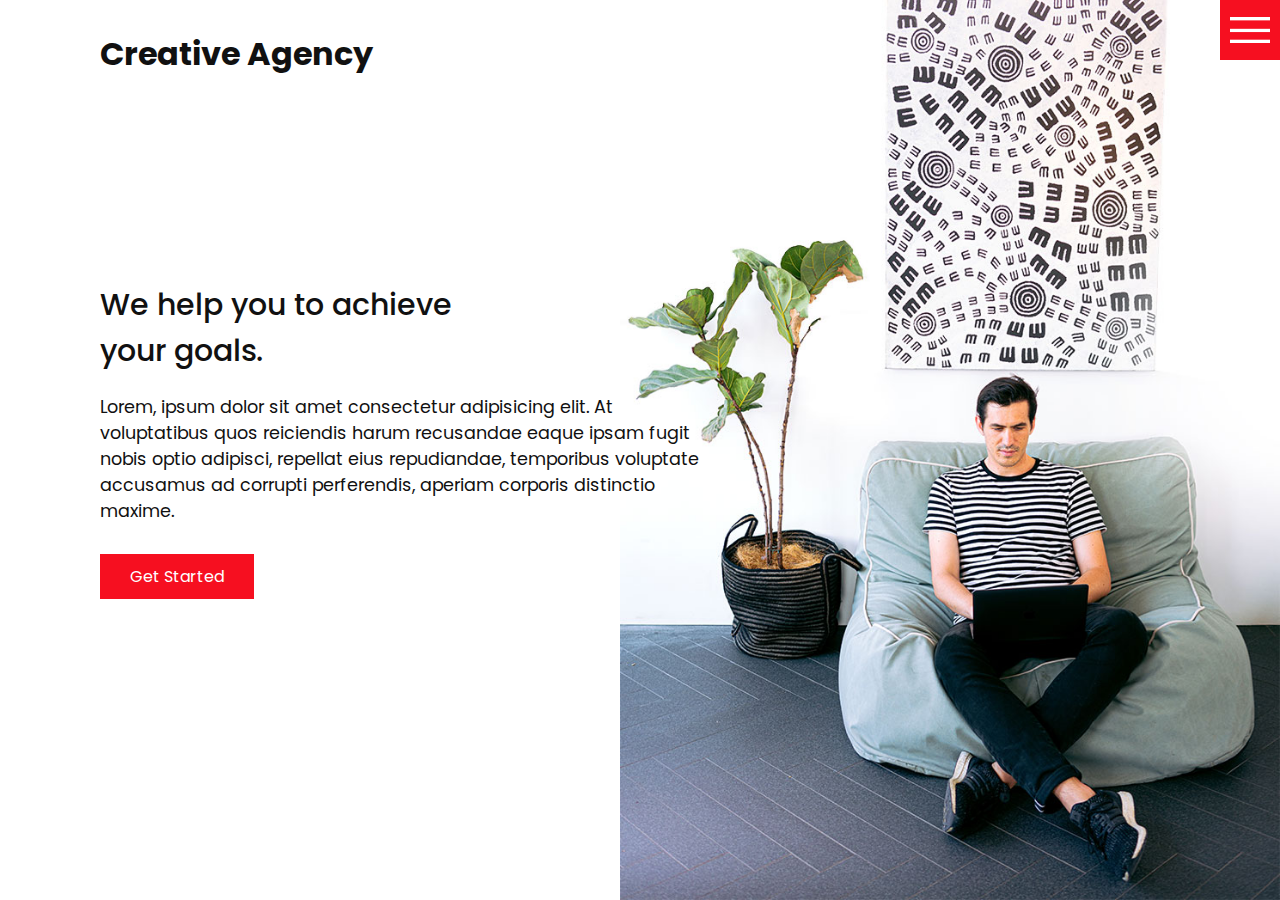
<file: index.html>
<!DOCTYPE html>
<html lang="en">
    <head>
        <meta charset="UTF-8">
        <meta http-equiv="X-UA-Compatible" content="IE=edge">
        <meta name="viewport" content="width=device-width, initial-scale=1.0">
        <link href="main.css" rel="stylesheet" type="text/css"/>
        <link rel="icon" href="Images/favicon.ico" type="image/icon">
        <title>Creative Agency</title>
    </head>
    <body>
        <header>
            <div class="logo">Creative Agency</div>
            <div class="toggle"></div>
            <div class="navigation">
                <ul>
                    <li><a href="index.html">Home</a></li>
                    <li><a href="services.html">Services</a></li>
                    <li><a href="work.html">Work</a></li>
                    <li><a href="contact.html">Contact</a></li>
                </ul>
                <div class="socialBar">
                    <ul>
                        <li><a target="_blank" href="www.facebook.com"><img src="Images/facebook.png" alt="Facebook icon"/></a></li>
                        <li><a target="_blank" href="www.twitter.com"><img src="Images/twitter.png" alt="Twitter icon"/></a></li>
                        <li><a target="_blank" href="www.instagram.com"><img src="Images/instagram.png" alt="Instagram icon"/></a></li>
                    </ul>
                    <a href="mailto:aidanhumpidge@gmail.com" class="emailIcon"><img src="Images/email.png" alt="Email icon"/></a>
                </div>
            </div>
        </header>

        <main class="home">
            <img src="Images/home-img.jpg" class="homeImg" alt="home img" />
            <div class="homeContent">
                <h1>We help you to achieve <br> your goals.</h1>
                <p>Lorem, ipsum dolor sit amet consectetur adipisicing elit. At voluptatibus quos 
                    reiciendis harum recusandae eaque ipsam fugit nobis optio adipisci, repellat 
                    eius repudiandae, temporibus voluptate accusamus ad corrupti perferendis, 
                    aperiam corporis distinctio maxime.</p>
                <a class="button" href="contact.html">Get Started</a>
            </div>
        </main>

        <script src="js/main.js"></script>
    </body>
</html>
</file>
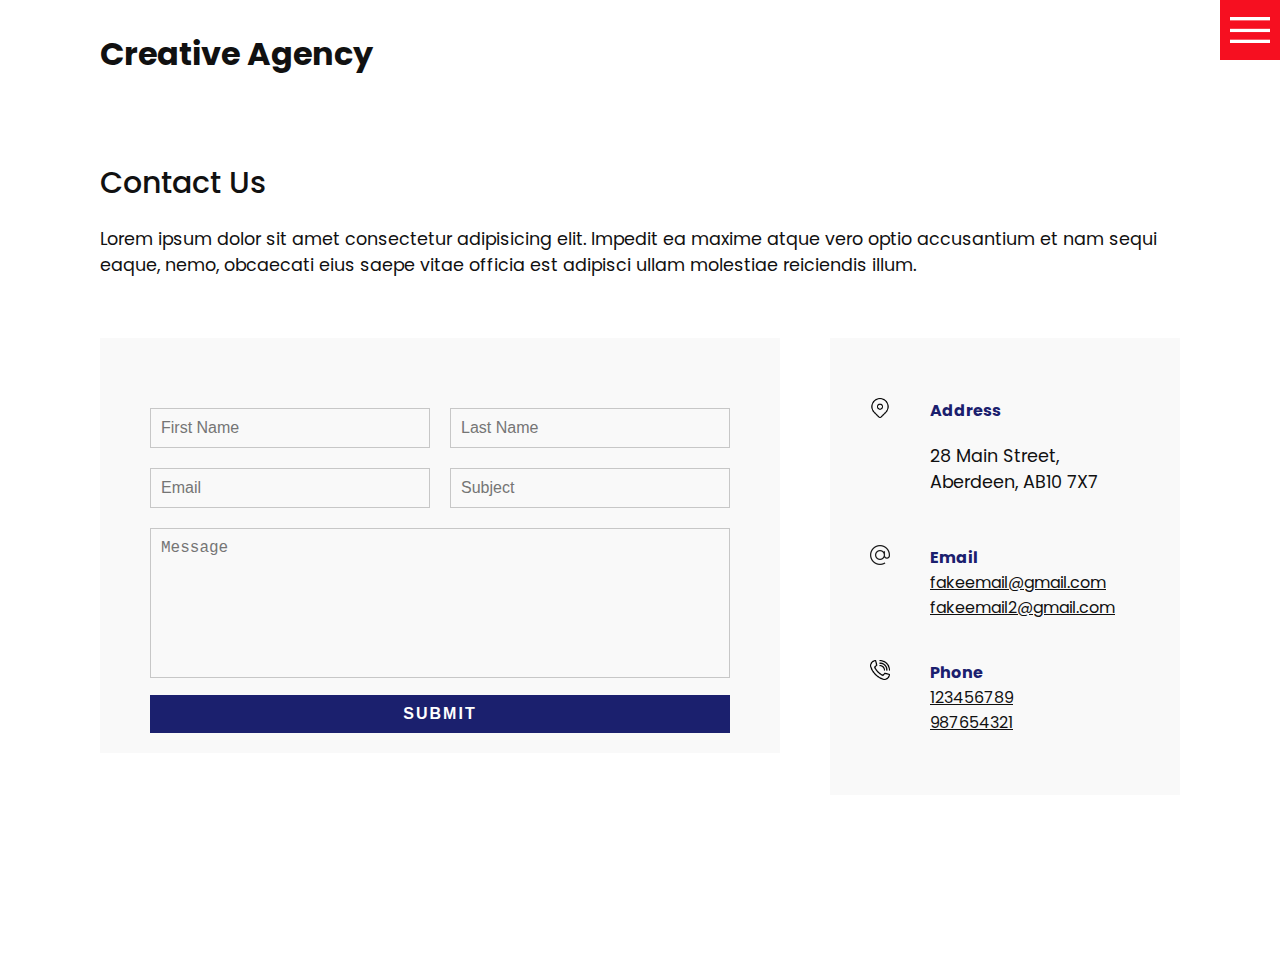
<file: contact.html>
<!DOCTYPE html>
<html lang="en">
    <head>
        <meta charset="UTF-8">
        <meta http-equiv="X-UA-Compatible" content="IE=edge">
        <meta name="viewport" content="width=device-width, initial-scale=1.0">
        <link href="main.css" rel="stylesheet" type="text/css"/>
        <link rel="icon" href="Images/favicon.ico" type="image/icon">
        <title>Creative Agency - Contact</title>
    </head>
    <body>
        <header>
            <div class="logo">Creative Agency</div>
            <div class="toggle"></div>
            <div class="navigation">
                <ul>
                    <li><a href="index.html">Home</a></li>
                    <li><a href="services.html">Services</a></li>
                    <li><a href="work.html">Work</a></li>
                    <li><a href="contact.html">Contact</a></li>
                </ul>
                <div class="socialBar">
                    <ul>
                        <li><a target="_blank" href="www.facebook.com"><img src="Images/facebook.png" alt="Facebook icon"/></a></li>
                        <li><a target="_blank" href="www.twitter.com"><img src="Images/twitter.png" alt="Twitter icon"/></a></li>
                        <li><a target="_blank" href="www.instagram.com"><img src="Images/instagram.png" alt="Instagram icon"/></a></li>
                    </ul>
                    <a href="mailto:aidanhumpidge@gmail.com" class="emailIcon"><img src="Images/email.png" alt="Email icon"/></a>
                </div>
            </div>
        </header>

        <main>
            <div class="title">
                <h1>Contact Us</h1>
                <p>Lorem ipsum dolor sit amet consectetur adipisicing elit. Impedit ea maxime atque vero 
                    optio accusantium et nam sequi eaque, nemo, obcaecati eius saepe vitae officia 
                    est adipisci ullam molestiae reiciendis illum.</p>
            </div>
            <div class="contact">
                <div class="contactForm">
                    <form accept="">
                        <div class="row">
                            <div class="input50">
                                <input type="text" placeholder="First Name" />
                            </div>
                            <div class="input50">
                                <input type="text" placeholder="Last Name" />
                            </div>
                        </div>
                        <div class="row">
                            <div class="input50">
                                <input type="email" placeholder="Email" />
                            </div>
                            <div class="input50">
                                <input type="text" placeholder="Subject" />
                            </div>
                        </div>
                        <div class="row">
                            <div class="input100">
                                <textarea placeholder="Message"></textarea>
                            </div>
                        </div>
                        <div class="row">
                            <div class="input100">
                                <input type="Submit" value="Submit"/>
                            </div>
                        </div>
                    </form>
                </div>
                <div class="contactInfo">
                    <div class="infoBox">
                        <img src="Images/address.png" alt="" class="contactIcon"/>
                        <div class="details">
                            <h4>Address</h4>
                            <p>28 Main Street, Aberdeen, AB10 7X7</p>
                        </div>
                    </div>
                    <div class="infoBox">
                        <img src="Images/email.png" alt="" class="contactIcon"/>
                        <div class="details">
                            <h4>Email</h4>
                            <a href="mailto:fakeemail@gmail.com">fakeemail@gmail.com</a><br/>
                            <a href="mailto:fakeemail@gmail.com">fakeemail2@gmail.com</a>
                        </div>
                    </div>
                    <div class="infoBox">
                        <img src="Images/call.png" alt="" class="contactIcon"/>
                        <div class="details">
                            <h4>Phone</h4>
                            <a href="tel:+123456789">123456789</a><br/>
                            <a href="tel:+123456789">987654321</a>
                        </div>
                    </div>
                </div>
            </div>
        </main>

        <script src="js/main.js"></script>
    </body>
</html>
</file>
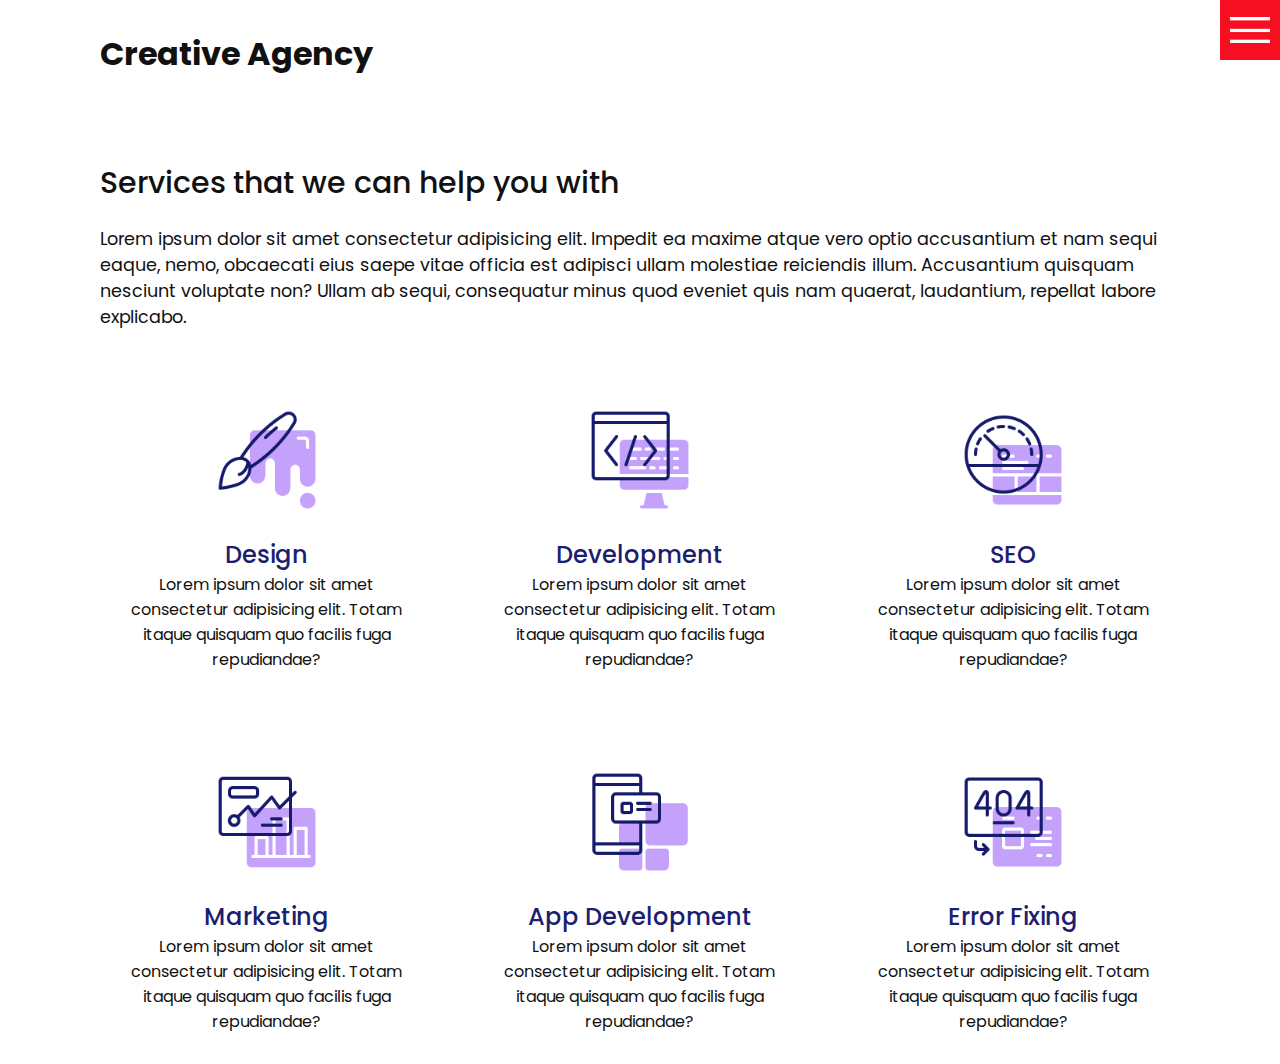
<file: services.html>
<!DOCTYPE html>
<html lang="en">
    <head>
        <meta charset="UTF-8">
        <meta http-equiv="X-UA-Compatible" content="IE=edge">
        <meta name="viewport" content="width=device-width, initial-scale=1.0">
        <link href="main.css" rel="stylesheet" type="text/css"/>
        <link rel="icon" href="Images/favicon.ico" type="image/icon">
        <title>Creative Agency - Services</title>
    </head>
    <body>
        <header>
            <div class="logo">Creative Agency</div>
            <div class="toggle"></div>
            <div class="navigation">
                <ul>
                    <li><a href="index.html">Home</a></li>
                    <li><a href="services.html">Services</a></li>
                    <li><a href="work.html">Work</a></li>
                    <li><a href="contact.html">Contact</a></li>
                </ul>
                <div class="socialBar">
                    <ul>
                        <li><a target="_blank" href="www.facebook.com"><img src="Images/facebook.png" alt="Facebook icon"/></a></li>
                        <li><a target="_blank" href="www.twitter.com"><img src="Images/twitter.png" alt="Twitter icon"/></a></li>
                        <li><a target="_blank" href="www.instagram.com"><img src="Images/instagram.png" alt="Instagram icon"/></a></li>
                    </ul>
                    <a href="mailto:aidanhumpidge@gmail.com" class="emailIcon"><img src="Images/email.png" alt="Email icon"/></a>
                </div>
            </div>
        </header>

        <main>
            <div class="title">
                <h1>Services that we can help you with</h1>
                <p>Lorem ipsum dolor sit amet consectetur adipisicing elit. Impedit ea maxime atque vero 
                    optio accusantium et nam sequi eaque, nemo, obcaecati eius saepe vitae officia 
                    est adipisci ullam molestiae reiciendis illum. Accusantium quisquam nesciunt 
                    voluptate non? Ullam ab sequi, consequatur minus quod eveniet quis nam quaerat, 
                    laudantium, repellat labore explicabo.</p>
            </div>
            <div class="services">
                <div class="service">
                    <div class="icon">
                        <img src="Images/001.png" alt=""/>
                    </div>
                    <h2>Design</h2>
                    Lorem ipsum dolor sit amet consectetur adipisicing elit. Totam 
                    itaque quisquam quo facilis fuga repudiandae?
                </div>
                <div class="service">
                    <div class="icon">
                        <img src="Images/002.png" alt=""/>
                    </div>
                    <h2>Development</h2>
                    Lorem ipsum dolor sit amet consectetur adipisicing elit. Totam 
                    itaque quisquam quo facilis fuga repudiandae?
                </div>
                <div class="service">
                    <div class="icon">
                        <img src="Images/003.png" alt=""/>
                    </div>
                    <h2>SEO</h2>
                    Lorem ipsum dolor sit amet consectetur adipisicing elit. Totam 
                    itaque quisquam quo facilis fuga repudiandae?
                </div>
                <div class="service">
                    <div class="icon">
                        <img src="Images/004.png" alt=""/>
                    </div>
                    <h2>Marketing</h2>
                    Lorem ipsum dolor sit amet consectetur adipisicing elit. Totam 
                    itaque quisquam quo facilis fuga repudiandae?
                </div>
                <div class="service">
                    <div class="icon">
                        <img src="Images/005.png" alt=""/>
                    </div>
                    <h2>App Development</h2>
                    Lorem ipsum dolor sit amet consectetur adipisicing elit. Totam 
                    itaque quisquam quo facilis fuga repudiandae?
                </div>
                <div class="service">
                    <div class="icon">
                        <img src="Images/006.png" alt=""/>
                    </div>
                    <h2>Error Fixing</h2>
                    Lorem ipsum dolor sit amet consectetur adipisicing elit. Totam 
                    itaque quisquam quo facilis fuga repudiandae?
                </div>
            </div>
        </main>

        <script src="js/main.js"></script>
    </body>
</html>
</file>
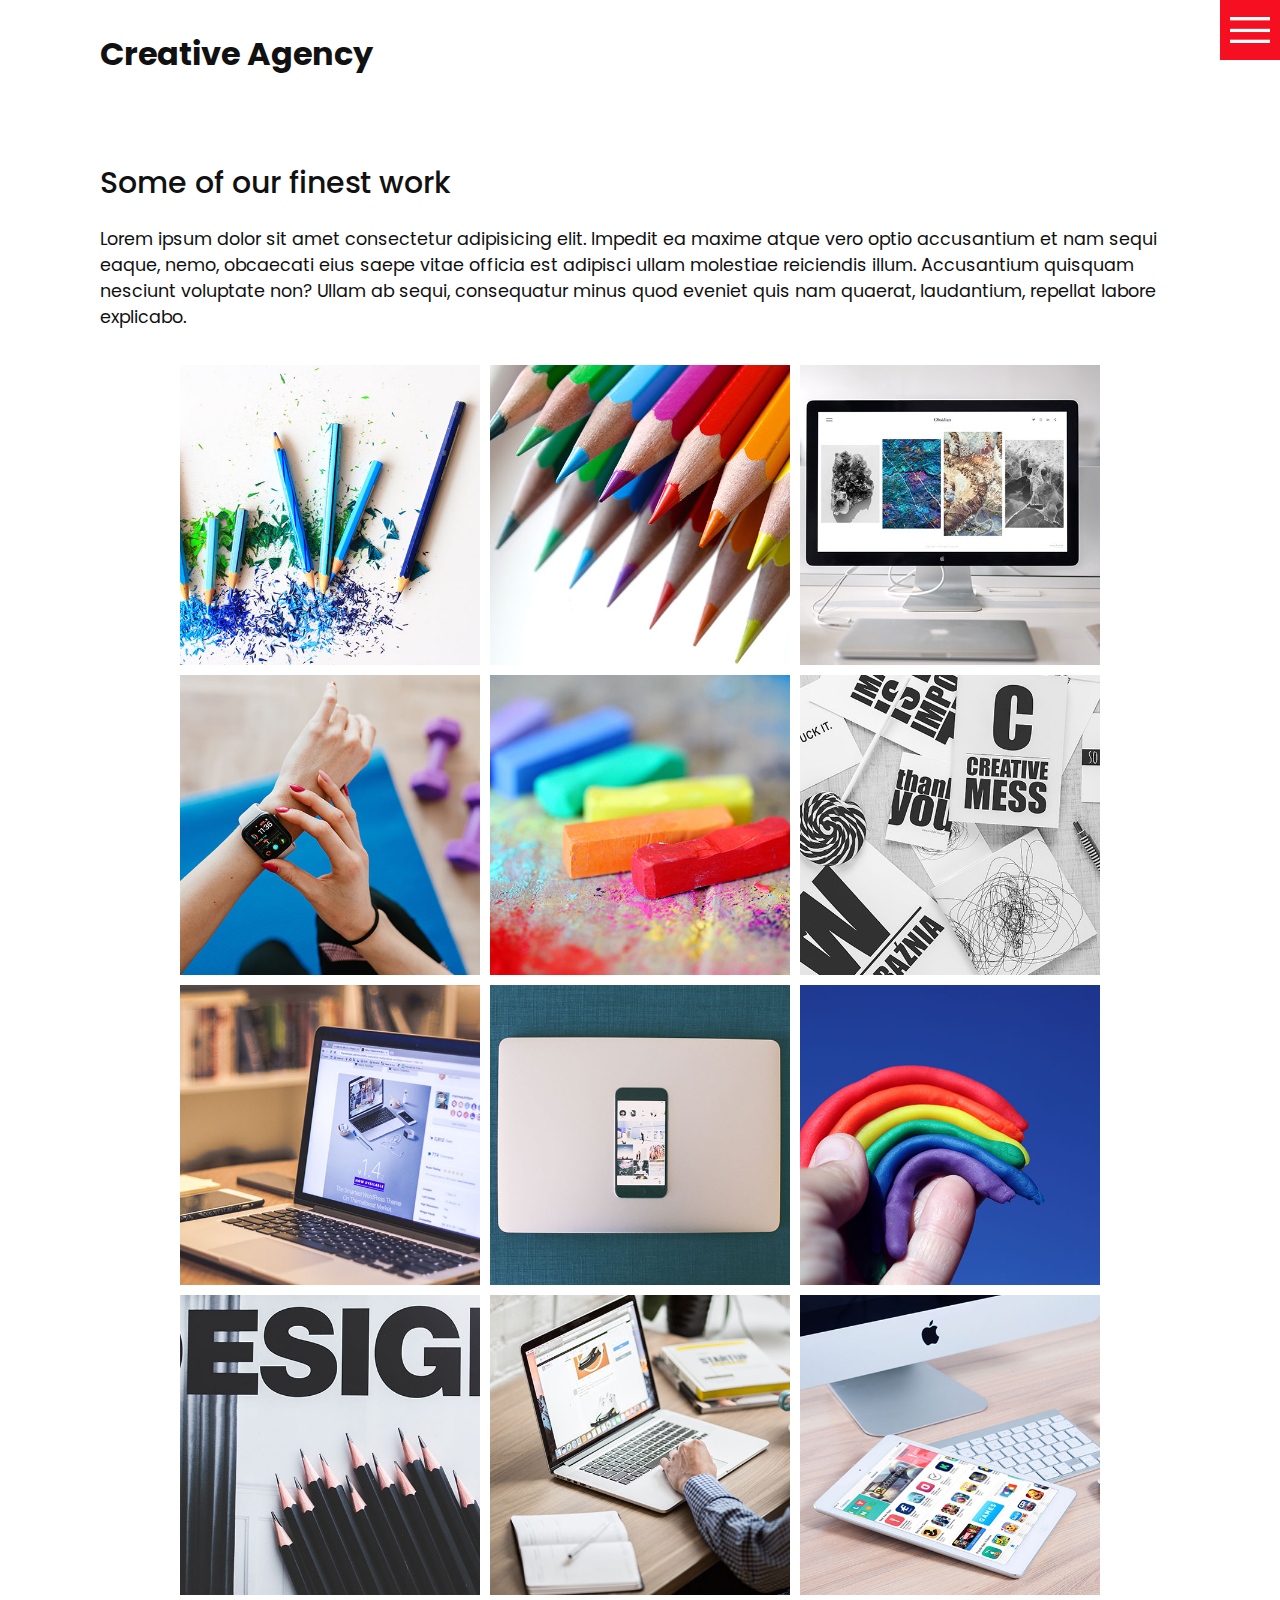
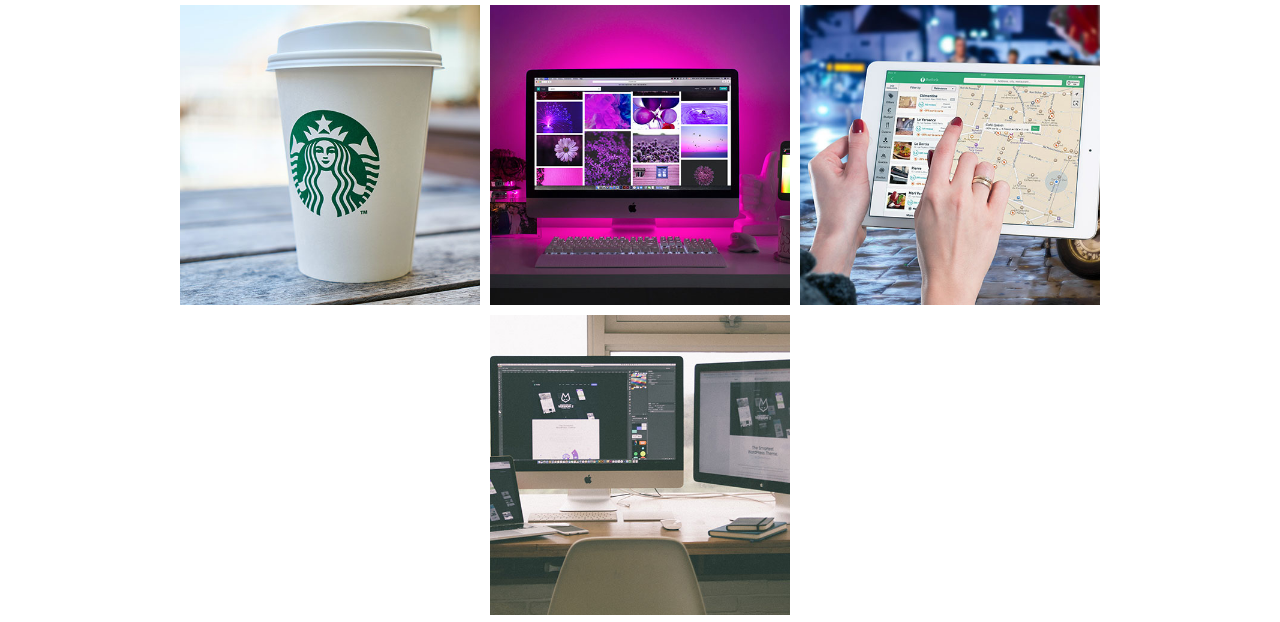
<file: work.html>
<!DOCTYPE html>
<html lang="en">
    <head>
        <meta charset="UTF-8">
        <meta http-equiv="X-UA-Compatible" content="IE=edge">
        <meta name="viewport" content="width=device-width, initial-scale=1.0">
        <link href="main.css" rel="stylesheet" type="text/css"/>
        <link rel="icon" href="Images/favicon.ico" type="image/icon">
        <title>Creative Agency - Work</title>
    </head>
    <body>
        <header>
            <div class="logo">Creative Agency</div>
            <div class="toggle"></div>
            <div class="navigation">
                <ul>
                    <li><a href="index.html">Home</a></li>
                    <li><a href="services.html">Services</a></li>
                    <li><a href="work.html">Work</a></li>
                    <li><a href="contact.html">Contact</a></li>
                </ul>
                <div class="socialBar">
                    <ul>
                        <li><a target="_blank" href="www.facebook.com"><img src="Images/facebook.png" alt="Facebook icon"/></a></li>
                        <li><a target="_blank" href="www.twitter.com"><img src="Images/twitter.png" alt="Twitter icon"/></a></li>
                        <li><a target="_blank" href="www.instagram.com"><img src="Images/instagram.png" alt="Instagram icon"/></a></li>
                    </ul>
                    <a href="mailto:aidanhumpidge@gmail.com" class="emailIcon"><img src="Images/email.png" alt="Email icon"/></a>
                </div>
            </div>
        </header>

        <main>
            <div class="title">
                <h1>Some of our finest work</h1>
                <p>Lorem ipsum dolor sit amet consectetur adipisicing elit. Impedit ea maxime atque vero 
                    optio accusantium et nam sequi eaque, nemo, obcaecati eius saepe vitae officia 
                    est adipisci ullam molestiae reiciendis illum. Accusantium quisquam nesciunt 
                    voluptate non? Ullam ab sequi, consequatur minus quod eveniet quis nam quaerat, 
                    laudantium, repellat labore explicabo.</p>
            </div>
            <div class="work">
                <div class="item">
                    <img src="Images/portfolio-item1.jpg" alt=""/>
                    <div class="action">
                        <a href="">Launch</a>
                    </div>
                </div>
                <div class="item">
                    <img src="Images/portfolio-item2.jpg" alt=""/>
                    <div class="action">
                        <a href="">Launch</a>
                    </div>
                </div>
                <div class="item">
                    <img src="Images/portfolio-item3.jpg" alt=""/>
                    <div class="action">
                        <a href="">Launch</a>
                    </div>
                </div>
                <div class="item">
                    <img src="Images/portfolio-item4.jpg" alt=""/>
                    <div class="action">
                        <a href="">Launch</a>
                    </div>
                </div>
                <div class="item">
                    <img src="Images/portfolio-item5.jpg" alt=""/>
                    <div class="action">
                        <a href="">Launch</a>
                    </div>
                </div>
                <div class="item">
                    <img src="Images/portfolio-item6.jpg" alt=""/>
                    <div class="action">
                        <a href="">Launch</a>
                    </div>
                </div>
                <div class="item">
                    <img src="Images/portfolio-item7.jpg" alt=""/>
                    <div class="action">
                        <a href="">Launch</a>
                    </div>
                </div>
                <div class="item">
                    <img src="Images/portfolio-item8.jpg" alt=""/>
                    <div class="action">
                        <a href="">Launch</a>
                    </div>
                </div>
                <div class="item">
                    <img src="Images/portfolio-item9.jpg" alt=""/>
                    <div class="action">
                        <a href="">Launch</a>
                    </div>
                </div>
                <div class="item">
                    <img src="Images/portfolio-item10.jpg" alt=""/>
                    <div class="action">
                        <a href="">Launch</a>
                    </div>
                </div>
                <div class="item">
                    <img src="Images/portfolio-item11.jpg" alt=""/>
                    <div class="action">
                        <a href="">Launch</a>
                    </div>
                </div>
                <div class="item">
                    <img src="Images/portfolio-item12.jpg" alt=""/>
                    <div class="action">
                        <a href="">Launch</a>
                    </div>
                </div>
                <div class="item">
                    <img src="Images/portfolio-item13.jpg" alt=""/>
                    <div class="action">
                        <a href="">Launch</a>
                    </div>
                </div>
                <div class="item">
                    <img src="Images/portfolio-item14.jpg" alt=""/>
                    <div class="action">
                        <a href="">Launch</a>
                    </div>
                </div>
                <div class="item">
                    <img src="Images/portfolio-item15.jpg" alt=""/>
                    <div class="action">
                        <a href="">Launch</a>
                    </div>
                </div>
                <div class="item">
                    <img src="Images/portfolio-item16.jpg" alt=""/>
                    <div class="action">
                        <a href="">Launch</a>
                    </div>
                </div>

            </div>
        </main>

        <script src="js/main.js"></script>
    </body>
</html>
</file>
<file: main.css>
@import url('https://fonts.googleapis.com/css2?family=Poppins:wght@300;400;500;700&display=swap');
/*Vars*/
:root{
    --primeColor: #f60f20;
    --secondColor: #1b206e;
}
/*General styles*/
*{
    margin: 0;
    padding: 0;
    box-sizing: border-box;
}
body{
    font-family: 'Poppins', sans-serif;
    color: #111;
}
h1{
    font-size: 30px;
    font-weight: 500;
}
p{
    margin: 20px 0 10px 0;
    font-size: 1.1rem;
}
.logo{
    position: absolute;
    top: 30px;
    left: 100px;
    font-size: 2rem;
    font-weight: 700;
    z-index: 10;
}
/*Navigation stlyes*/
.navigation{
    position: fixed;
    bottom: 100%;
    left: 100%;
    width: 100%;
    height: 100%;
    background: #fff;
    z-index: 9;
    display: flex;
    justify-content: center;
    align-items: center;
    transition: 1s;
}
.navigation.active{
    left: 0;
    bottom: 0;
}
.navigation ul{
    position: relative;
}
.navigation ul li{
    position: relative;
    list-style: none;
    text-align: center;
}
.navigation ul li a{
    font-size: 2.2rem;
    color: #111;
    text-decoration: none;
    font-weight: 300;
}
.navigation ul li a:hover{
    color: var(--primeColor)
}
.navigation .socialBar{
    position: absolute;
    top: 0;
    left: 0;
    width: 60px;
    height: 100%;
    display: flex;
    justify-content: center;
    align-items: center;
}
.navigation .socialBar a{
    transform: scale(0.5);
    display: inline-block;
}
.navigation .emailIcon{
    position: absolute;
    bottom: 20px;
    transform: scale(0.5);
}
.toggle{
    position: fixed;
    top: 0;
    right: 0;
    width: 60px;
    height: 60px;
    background: var(--primeColor) url("Images/menu.png");
    z-index: 10;
    background-size: 40px;
    background-repeat: no-repeat;
    background-position: center;
    cursor: pointer;
}
.toggle.active{
    background: var(--primeColor) url("Images/close.png");
    background-size: 30px;
    background-repeat: no-repeat;
    background-position: center;
}
/*Homepage styles*/
main{
    display: flex;
    flex-direction: column;
    height: 100vh;
    align-items: center;
    padding: 100px;
    margin-top: 60px;
}
main.home{
    flex-direction: row;
    margin-top: 0;
}
.homeImg{
    position: absolute;
    bottom: 0;
    right: 0;
    height: 110%;
    
}
.homeContent{
    z-index: 8;
    max-width: 600px;
    position: relative;
}
.button{
    background: var(--primeColor);
    color: #fff;
    text-decoration: none;
    padding: 10px 30px;
    margin: 20px 0px;
    display: inline-block;
    cursor: pointer;
    border: none;
}
.button:hover{
    transform: scale(0.95);
}
/*Services css*/
.services{
    margin-top: 40px;
    display: grid;
    grid-template-columns: 1fr 1fr 1fr;
    gap: 40px;
    text-align: center;
}
.services .service{
    padding: 30px;
}
.services .service:hover{
    box-shadow: 0 10px 30px rgba(0,0,0,0.1);
}
.services .service h2{
    font-size: 24px;
    font-weight: 500;
    margin-top: 20px;
    color: var(--secondColor)
}
.services .service .icon img{
    max-width: 100px;
}
/*Work css*/
.work{
    display: flex;
    flex-wrap: wrap;
    justify-content: center;
    margin-top: 20px;
}
.work .item{
    width: 300px;
    height: 300px;
    position: relative;
    margin: 5px;
}
.work .item img{
    width: 100%;
    height: 100%
}
.work .item .action{
    position: absolute;
    top: 0;
    left: 0;
    width: 100%;
    height: 100%;
    background: rgba(0,0,0,0.8);
    display: flex;
    justify-content: center;
    align-items: center;
    opacity: 0;
}
.work .item .action a{
    display: inline-block;
    text-decoration: none;
    color: #fff;
    border: 1px solid #fff;
    padding: 5px 15px;
}
.work .item .action:hover{
    opacity: 1;
    transition: 0.5s;
}
/*Contact css*/
.contact{
    position: relative;
    width: 100%;
    margin-top: 50px;
    display: flex;
    justify-content: space-between;
    align-items: flex-start;
}
.contactForm{
    position: relative;
    background: #f9f9f9;
    width: calc(100% - 400px);
    padding: 60px 40px 20px;
}
.contactForm form{
    width: 100%;
}
.contactForm .row{
    width: 100%;
    display: flex;
}
.contactForm .input50{
    width: 50%;
    margin: 0 10px;
}
.contactForm .input100{
    width: 100%;
    margin: 0 10px;
}
.contactForm .row input, .contactForm .row textarea{
    position: relative;
    border: 1px solid rgba(0,0,0,0.2);
    color: #111;
    background: transparent;
    width: 100%;
    padding: 10px;
    outline: none;
    font-size: 16px;
    font-weight: 300;
    margin: 10px 0;
    resize: none;
}
.contactForm .row textarea{
    height: 150px;
}
.contactForm .row input[type='submit']{
    background: var(--secondColor);
    color: #fff;
    margin: 0;
    text-transform: uppercase;
    letter-spacing: 2px;
    font-weight: 600;
    border: 0;
    cursor: pointer;
}
.contactInfo{
    width: 350px;
    background: #f9f9f9;
    padding: 60px 40px 20px;
}
.contactInfo .infoBox{
    display: flex;
    align-items: flex-start;
    margin-bottom: 40px;
}
.contactInfo .infoBox .contactIcon{
    width: 20px;
    margin-right: 40px;
}
.contactInfo .infoBox .details h4{
    color: var(--secondColor);
}
.contactInfo .infoBox .details p, .contactInfo .infoBox .details a{
    color:  #111;
}
/*Media queies*/
@media(max-width: 1060px){
    .homeImg{
        display: none;
    }
    .logo{
        top: 10px;
        left: 40px;
        font-size: 1.5rem;
    }
    main{
        padding: 100px 40px;
    }
    .navigation ul li a{
        font-size: 1.8rem;
    }
    .services{
        grid-template-columns: 1fr 1fr;
    }
    .contact{
        flex-direction: column;
    }
    .contactForm{
        width: 100%;
        padding: 30px 30px 20px;
    }
    .contactForm .row{
        flex-direction: column;
    }
    .contactForm .input50, .contactForm .input100{
        width: 100%;
        margin: 0;
    }
    .contactInfo{
        width: 100%;
        margin-top: 20px;
        padding: 30px 30px 20px;
    }
}
@media(max-width: 500px){
    main.home{
        margin-top: 90px;
    }
    .logo{
        top: 10px;
        left: 10px;
        font-size: 1.5rem;
    }
    .services{
        grid-template-columns: 1fr;
    }
    .services .service{
        box-shadow: 0 10px 30px rgba(0,0,0,0.1);
    }
}
</file>
